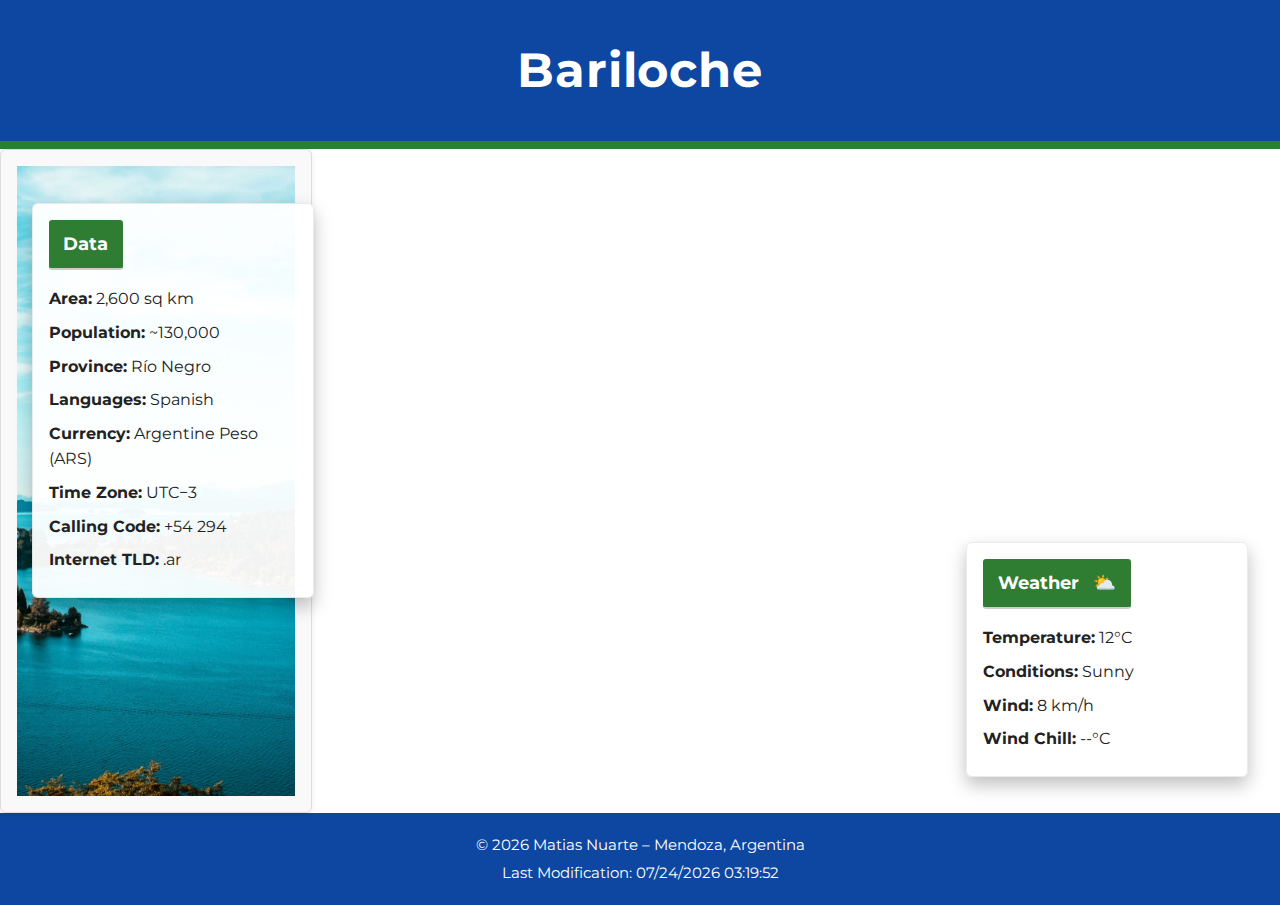
<file: place.html>
<!DOCTYPE html>
<html lang="en">
<head>
    <meta charset="UTF-8">
    <meta name="viewport" content="width=device-width, initial-scale=1.0" />
    <meta name="author" content="Matias Nuarte" />
    <meta name="description" content="Discover the beauty of Bariloche, a stunning destination known for its breathtaking landscapes, outdoor adventures, and vibrant culture." />
    <link rel="stylesheet" href="styles/place.css" />
    <link rel="stylesheet" href="styles/place-large.css" media="screen and (min-width: 768px)">
    <link href="https://fonts.googleapis.com/css2?family=Montserrat:wght@400;700&display=swap" rel="stylesheet">
    <script src="scripts/place.js" defer></script>
    <title>Bariloche – WDD 131</title>
</head>
<body>
  <header>
    <h1>Bariloche</h1>
  </header>
  <main class="grid-container">
    <section class="hero">
      <picture>
        <source srcset="images/bariloche_1.webp" media="(min-width: 768px)" />
        <source srcset="images/bariloche_2.webp" media="(max-width: 767px)" />
        <img src="images/bariloche_2.webp" alt="Scenic view of Bariloche" />
      </picture>
    </section>
    <section class="data">
      <h2>Data</h2>
      <p><strong>Area:</strong> 2,600 sq km</p>
      <p><strong>Population:</strong> ~130,000</p>
      <p><strong>Province:</strong> Río Negro</p>
      <p><strong>Languages:</strong> Spanish</p>
      <p><strong>Currency:</strong> Argentine Peso (ARS)</p>
      <p><strong>Time Zone:</strong> UTC−3</p>
      <p><strong>Calling Code:</strong> +54 294</p>
      <p><strong>Internet TLD:</strong> .ar</p>
    </section>
    <section class="weather">
      <h2>Weather <span class="desktop-icon">⛅</span></h2>
      <img src="images/weather.svg" alt="Weather icon" class="mobile-icon" />
      <p><strong>Temperature:</strong> <span id="temp">12</span>°C</p>
      <p><strong>Conditions:</strong> Sunny</p>
      <p><strong>Wind:</strong> <span id="wind">8</span> km/h</p>
      <p><strong>Wind Chill:</strong> <span id="windchill">--</span>°C</p>
    </section>
  </main>
  <footer>
    <p>&copy; <span id="currentyear"></span> Matias Nuarte – Mendoza, Argentina</p>
    <p>Last Modification: <span id="lastModified"></span></p>
  </footer>
</body>
</html>
</file>
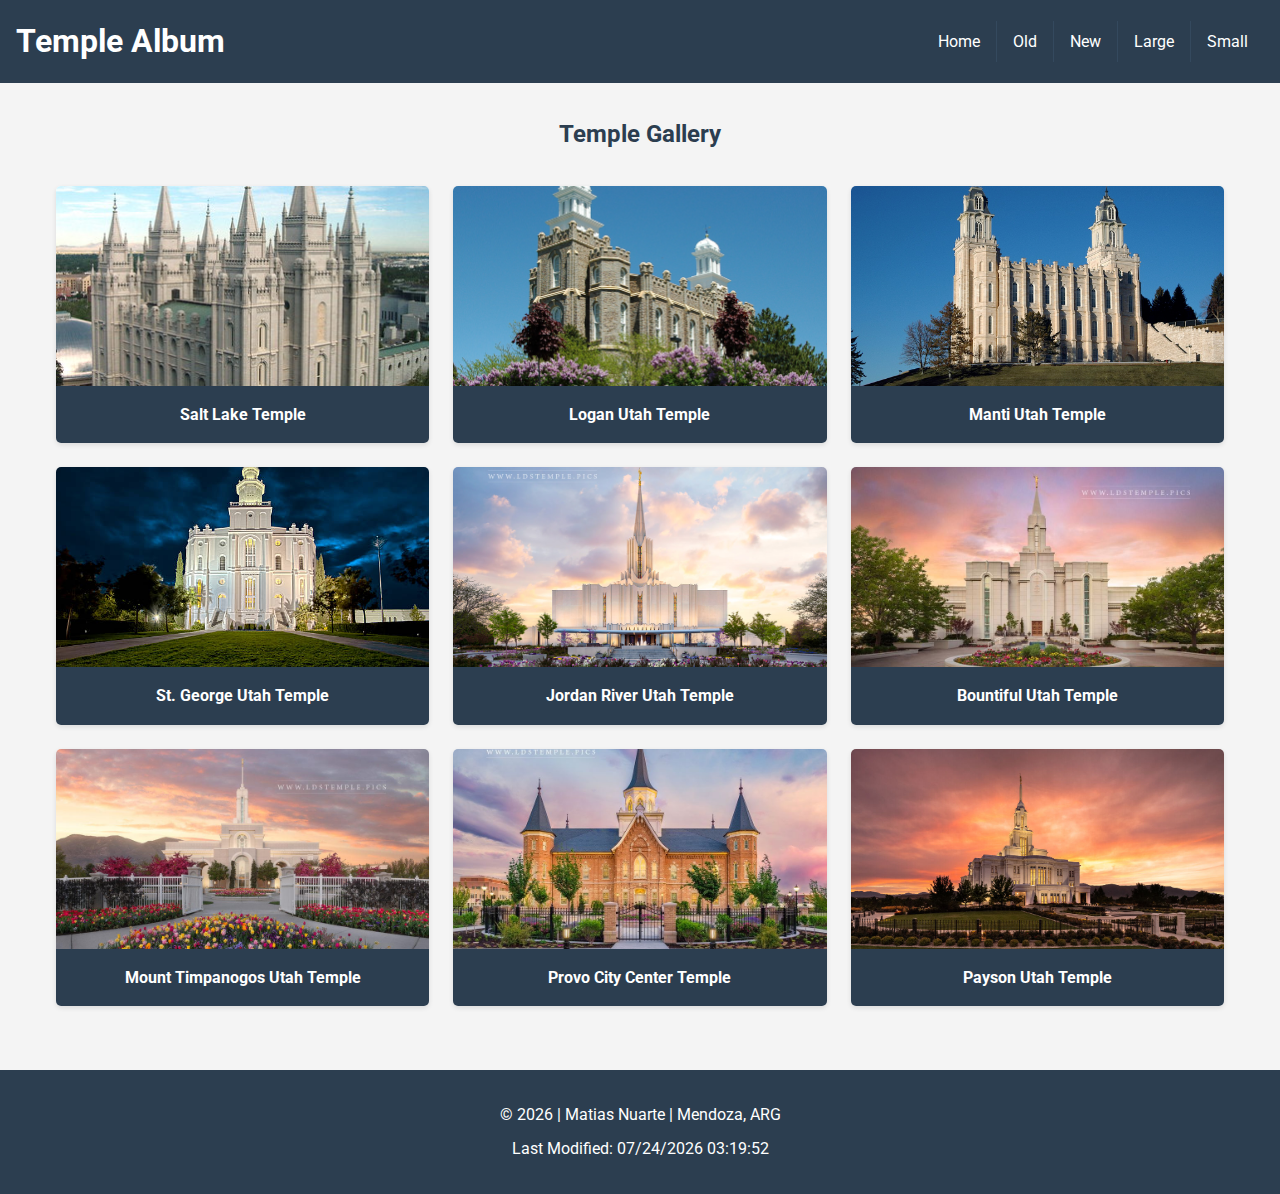
<file: temples.html>
<!DOCTYPE html>
<html lang="en">
<head>
    <meta charset="UTF-8">
    <meta name="viewport" content="width=device-width, initial-scale=1.0">
    <meta name="description" content="A gallery of beautiful temples">
    <meta name="author" content="Matias Nuarte">
    <title>Temple Album - WDD 131</title>
    <link rel="stylesheet" href="styles/temples.css">
    <link rel="stylesheet" href="styles/temples-large.css">
    <link href="https://fonts.googleapis.com/css2?family=Roboto:wght@400;700&display=swap" rel="stylesheet">
</head>
<body>
    <header>
        <h1>Temple Album</h1>
        <button id="menu-button">☰</button>
        <nav id="main-nav">
            <a href="#">Home</a>
            <a href="#">Old</a>
            <a href="#">New</a>
            <a href="#">Large</a>
            <a href="#">Small</a>
        </nav>
    </header>

    <main>
        <h2>Temple Gallery</h2>
        <div class="gallery">
            <figure>
                <img src="images/temple1.jpg" alt="Salt Lake Temple">
                <figcaption>Salt Lake Temple</figcaption>
            </figure>
            <figure>
                <img src="images/temple2.jpg" alt="Logan Utah Temple">
                <figcaption>Logan Utah Temple</figcaption>
            </figure>
            <figure>
                <img src="images/temple3.jpg" alt="Manti Utah Temple">
                <figcaption>Manti Utah Temple</figcaption>
            </figure>
            <figure>
                <img src="images/temple4.jpg" alt="St. George Utah Temple">
                <figcaption>St. George Utah Temple</figcaption>
            </figure>
            <figure>
                <img src="images/temple5.jpg" alt="Jordan River Utah Temple">
                <figcaption>Jordan River Utah Temple</figcaption>
            </figure>
            <figure>
                <img src="images/temple6.jpg" alt="Bountiful Utah Temple">
                <figcaption>Bountiful Utah Temple</figcaption>
            </figure>
            <figure>
                <img src="images/temple7.jpg" alt="Mount Timpanogos Utah Temple">
                <figcaption>Mount Timpanogos Utah Temple</figcaption>
            </figure>
            <figure>
                <img src="images/temple8.jpg" alt="Provo City Center Temple">
                <figcaption>Provo City Center Temple</figcaption>
            </figure>
            <figure>
                <img src="images/temple9.jpg" alt="Payson Utah Temple">
                <figcaption>Payson Utah Temple</figcaption>
            </figure>
        </div>
    </main>

    <footer>
        <p>&copy; <span id="currentyear"></span> | Matias Nuarte | Mendoza, ARG</p>
        <p id="lastmodified">Last Modified: <span id="lastmodified-date"></span></p>
    </footer>

    <script src="scripts/temples.js" defer></script>
</body>
</html>
</file>
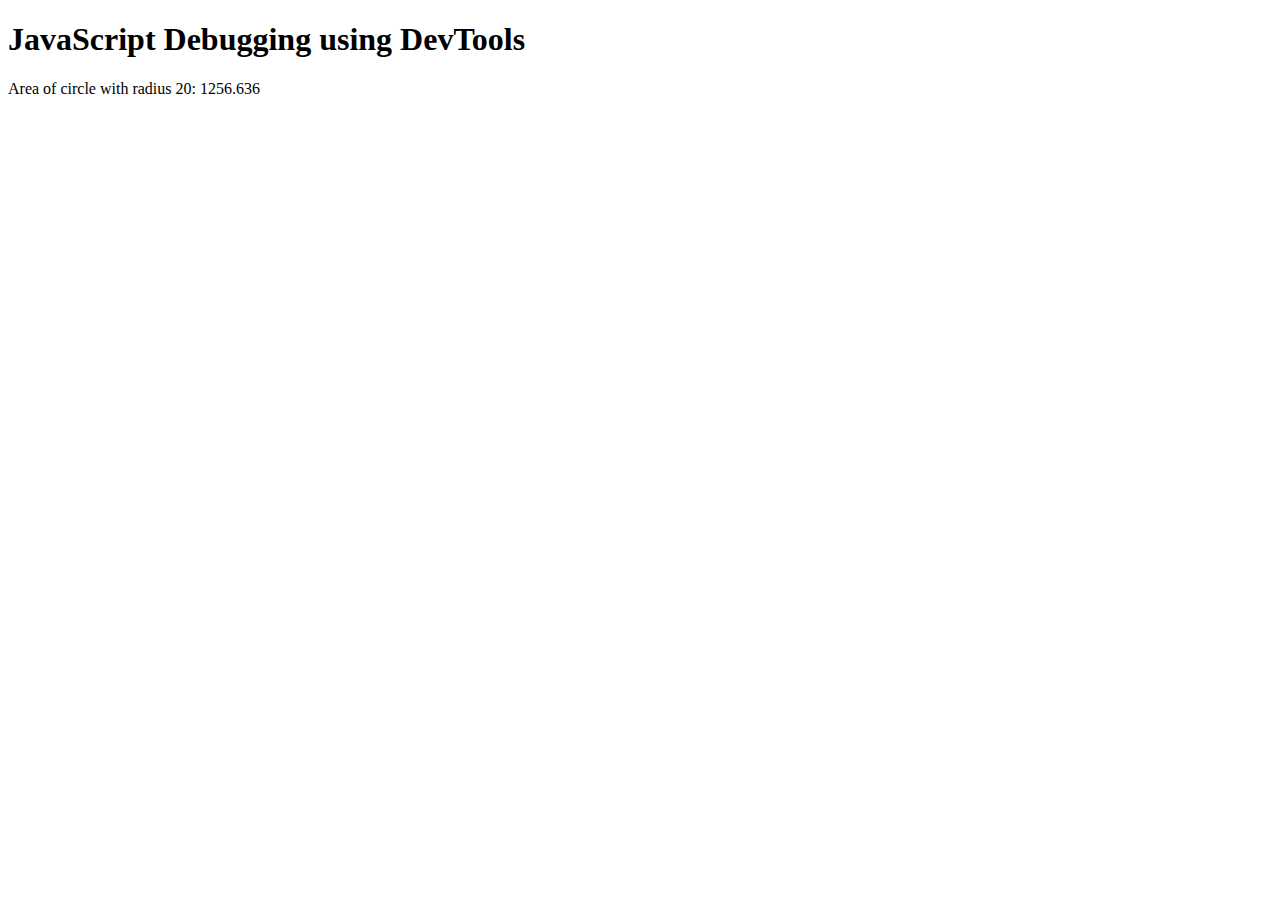
<file: w02/debugging.html>
<!DOCTYPE html>
<html lang="en">
<head>
    <meta charset="UTF-8">
    <meta name="viewport" content="width=device-width, initial-scale=1.0">
    <title>Document</title>
    <script src="scripts\debugging.js" defer></script>

</head>
<body>
    <h1>JavaScript Debugging using DevTools</h1>
    <p>Area of circle with radius <span id="radius"></span>: <span id="area"></span></p>
</body>
</html>
</file>
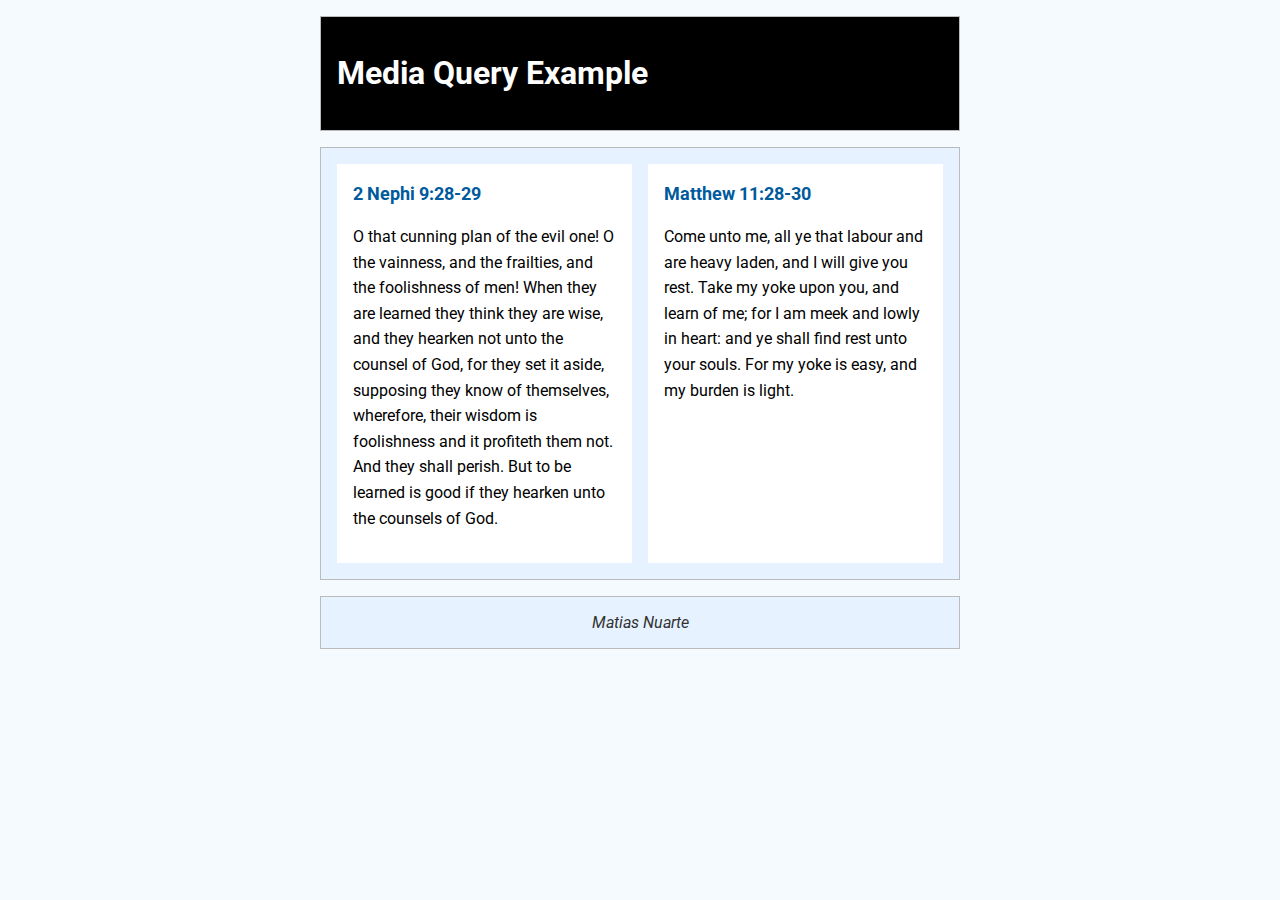
<file: w02/media-query.html>
<!DOCTYPE html>
<html lang="en">
<head>
    <meta charset="UTF-8">
    <meta name="viewport" content="width=device-width, initial-scale=1.0">
    <title>WDD 131 - Media Query Example</title>
    <meta name="description" content="Media query learning activity page.">
    <meta name="author" content="Matias Nuarte">
    <link rel="preconnect" href="https://fonts.googleapis.com">
    <link rel="preconnect" href="https://fonts.gstatic.com" crossorigin>
    <link href="https://fonts.googleapis.com/css2?family=Roboto&display=swap" rel="stylesheet">
    <link rel="stylesheet" href="styles/media-query.css">
    <link rel="stylesheet" href="styles/media-query-large.css">

</head>
<body>
    <header>
        <h1>Media Query Example</h1>
    </header>
    <main>
        <section>
            <h2>2 Nephi 9:28-29</h2>
            <p>O that cunning plan of the evil one! O the vainness, and the frailties, and the foolishness of men! When they are learned they think they are wise, and they hearken not unto the counsel of God, for they set it aside, supposing they know of themselves, wherefore, their wisdom is foolishness and it profiteth them not. And they shall perish. But to be learned is good if they hearken unto the counsels of God.</p>
        </section>
        
        <section>
            <h2>Matthew 11:28-30</h2>
            <p>Come unto me, all ye that labour and are heavy laden, and I will give you rest. Take my yoke upon you, and learn of me; for I am meek and lowly in heart: and ye shall find rest unto your souls. For my yoke is easy, and my burden is light.</p>
        </section>
    </main>

    <footer>
        Matias Nuarte
    </footer>
</body>
</html>
</file>
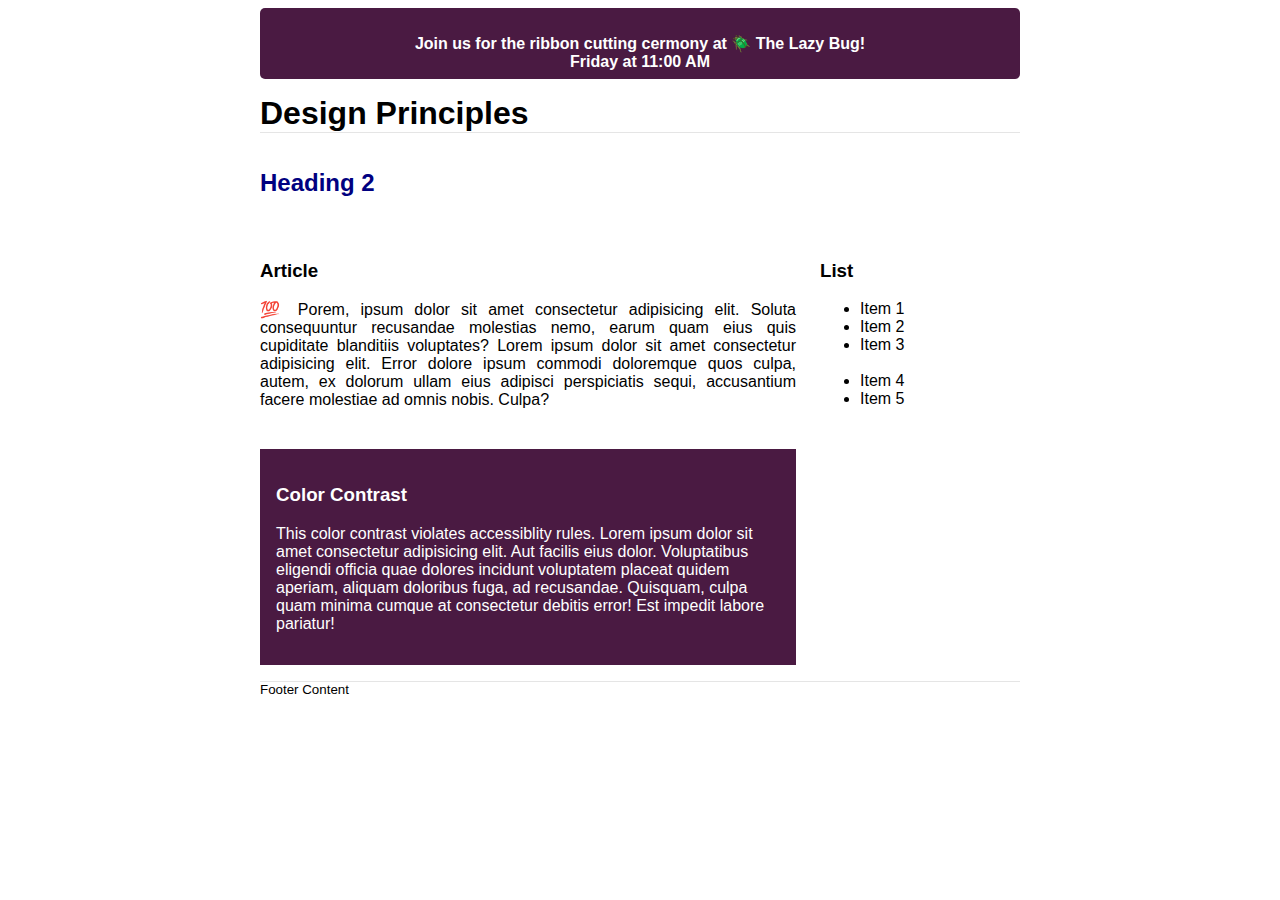
<file: week03/design.html>
<!DOCTYPE html>
<html lang="en">
<head>
    <meta charset="UTF-8">
    <meta name="viewport" content="width=device-width, initial-scale=1.0">
    <title>Document</title>
    <link rel="stylesheet" href="styles/design.css">

</head>
<body>
    <header>
        <div class="alternate"><br>Join us for the ribbon cutting cermony at 🪲 The Lazy Bug!<br>Friday at 11:00 AM</div>
        <h1>Design Principles</h1>
    </header>
    <main>
        <h2>Heading 2</h2>
        <section>
            <h3>Article</h3>
            <article>
                <p>💯 Porem, ipsum dolor sit amet consectetur adipisicing elit. Soluta consequuntur recusandae molestias nemo, earum quam eius quis cupiditate blanditiis voluptates? Lorem ipsum dolor sit amet consectetur adipisicing elit. Error dolore ipsum commodi doloremque quos culpa, autem, ex dolorum ullam eius adipisci perspiciatis sequi, accusantium facere molestiae ad omnis nobis. Culpa?</p>
            </article>
        </section>
        <section>
            <h3>List</h3>
            <ul>
                <li>Item 1</li>
                <li>Item 2</li>
                <li>Item 3<br><br></li>
                <li>Item 4</li>
                <li>Item 5</li>
            </ul>
        </section>
        <div class="callout">
            <h3>Color Contrast</h3>
            <p>This color contrast violates accessiblity rules. Lorem ipsum dolor sit amet consectetur adipisicing elit. Aut facilis eius dolor. Voluptatibus eligendi officia quae dolores incidunt voluptatem placeat quidem aperiam, aliquam doloribus fuga, ad recusandae. Quisquam, culpa quam minima cumque at consectetur debitis error! Est impedit labore pariatur!</p>
        </div>
    </main>
    <footer>
        Footer Content
    </footer>
</body>
</html>
</file>
<file: styles/place.css>
:root{
  --accent-green: #2e7d32;
  --accent-blue: #0d47a1;
  --card-bg: rgba(255,255,255,0.95);
}

* { box-sizing: border-box; }

html, body {
  height: 100%;
}

body {
  margin: 0;
  font-family: "Montserrat", Arial, sans-serif;
  background-color: #fff;
  color: #111;
  line-height: 1.6;
}

header {
  background-color: var(--accent-blue);
  border-bottom: 8px solid var(--accent-green);
  padding: clamp(1rem, 3vw, 2rem) 1rem;
  text-align: center;
  color: #fff;
}
header h1 {
  margin: 0;
  font-weight: 700;
  font-size: clamp(1.6rem, 6vw, 3.2rem);
  letter-spacing: 0.02em;
}

.grid-container {
  display: block;
  padding: 1rem;
}

section {
  background-color: #f9f9f9;
  padding: 1rem;
  margin-bottom: 1rem;
  border: 1px solid #ddd;
  border-radius: 6px;
  box-shadow: 0 2px 6px rgba(0,0,0,0.08);
}

section h2 {
  margin-top: 0;
  font-size: 1.25rem;
  border-bottom: 2px solid #ccc;
  padding-bottom: 0.5rem;
}

.hero picture,
.hero img {
  width: 100%;
  height: auto;
  display: block;
  border-radius: 6px;
  object-fit: cover;
}

.desktop-icon {
  display: none;
  margin-left: 0.5rem;
}
.mobile-icon {
  width: 36px;
  height: auto;
  margin: 0.25rem 0;
  display: inline-block;
}

footer {
  background-color: var(--accent-blue);
  color: #fff;
  text-align: center;
  padding: 1rem;
}
footer p {
  margin: 0.25rem 0;
  font-size: 0.95rem;
}

@media screen and (min-width: 768px) {
  .grid-container {
    display: grid;
    grid-template-columns: 1fr 2fr 1fr;
    gap: 1rem;
  }

  .desktop-icon {
    display: inline-block;
  }

  .mobile-icon {
    display: none;
  }

  section {
    margin-bottom: 0;
  }

  header h1 {
    font-size: 3rem;
  }
}
</file>
<file: styles/place-large.css>
.grid-container {
  position: relative;
  padding: 0;
}

.hero picture,
.hero img {
  width: 100%;
  height: clamp(50vh, 70vh, 80vh);
  display: block;
  object-fit: cover;
  border-radius: 0;
}


.hero {
  display: block;
}

.data,
.weather {
  position: absolute;
  background-color: rgba(255,255,255,0.95);
  padding: 1rem;
  border-radius: 6px;
  box-shadow: 0 8px 18px rgba(0,0,0,0.25);
  max-width: 360px;
  width: clamp(240px, 22vw, 360px);
  z-index: 5;
  border: 1px solid rgba(0,0,0,0.08);
}

.data {
  left: clamp(1rem, 3vw, 2rem);
  top: clamp(1rem, 6vh, 4rem);
}

.weather {
  right: clamp(1rem, 3vw, 2rem);
  bottom: clamp(1rem, 4vh, 2.5rem);
}

.data h2,
.weather h2 {
  margin: 0 0 0.5rem 0;
  padding: 0.6rem 0.9rem;
  background: var(--accent-green);
  color: #fff;
  display: inline-block;
  border-radius: 3px;
  font-size: 1.15rem;
}

.desktop-icon {
  display: inline-block;
  margin-left: 0.6rem;
}
.mobile-icon {
  display: none;
}

.data p,
.weather p {
  margin: 0.5rem 0;
  color: #222;
}

footer {
  margin-top: 0;
}
</file>
<file: styles/temples.css>
* {
    margin: 0;
    padding: 0;
    box-sizing: border-box;
}

body {
    font-family: 'Roboto', sans-serif;
    line-height: 1.6;
    background-color: #f4f4f4;
    color: #333;
}

header {
    background-color: #2c3e50;
    color: white;
    padding: 1rem;
    display: flex;
    justify-content: space-between;
    align-items: center;
    flex-wrap: wrap;
}

header h1 {
    font-size: 1.5rem;
}

#menu-button {
    background: none;
    border: none;
    color: white;
    font-size: 1.5rem;
    cursor: pointer;
    padding: 0.5rem;
}

#main-nav {
    display: none;
    width: 100%;
    margin-top: 1rem;
}

#main-nav.show {
    display: flex;
    flex-direction: column;
}

#main-nav a {
    color: white;
    text-decoration: none;
    padding: 0.7rem;
    border-bottom: 1px solid #34495e;
    transition: background-color 0.3s;
}

#main-nav a:hover {
    background-color: #34495e;
}

main {
    max-width: 1200px;
    margin: 0 auto;
    padding: 2rem 1rem;
}

main h2 {
    text-align: center;
    margin-bottom: 2rem;
    color: #2c3e50;
}

.gallery {
    display: grid;
    grid-template-columns: 1fr;
    gap: 1.5rem;
}

figure {
    background: white;
    border-radius: 5px;
    overflow: hidden;
    box-shadow: 0 2px 5px rgba(0,0,0,0.1);
}

figure img {
    width: 100%;
    height: 200px;
    object-fit: cover;
    display: block;
}

figcaption {
    padding: 1rem;
    text-align: center;
    background-color: #2c3e50;
    color: white;
    font-weight: bold;
}

footer {
    background-color: #2c3e50;
    color: white;
    text-align: center;
    padding: 1.5rem;
    margin-top: 2rem;
}

footer p {
    margin: 0.5rem 0;
}
</file>
<file: styles/temples-large.css>
@media (min-width: 768px) {
    #menu-button {
        display: none;
    }
    
    #main-nav {
        display: flex;
        width: auto;
        margin-top: 0;
        flex-direction: row;
    }
    
    #main-nav a {
        border-bottom: none;
        border-right: 1px solid #34495e;
        padding: 0.5rem 1rem;
    }
    
    #main-nav a:last-child {
        border-right: none;
    }
    
    .gallery {
        grid-template-columns: repeat(3, 1fr);
    }
    
    header {
        flex-wrap: nowrap;
    }
    
    header h1 {
        font-size: 2rem;
    }
}
</file>
<file: w02/styles/media-query.css>
body {
    font-family: 'Roboto', sans-serif;
    background-color: #f5faff;
}

header, main, footer {
    max-width: 640px;
    margin: 1rem auto;
    border: 1px solid #bbb;
    padding: 1rem;
    background-color: #e6f2ff;
    box-sizing: border-box;
}

main {
    display: grid;
    grid-template-columns: 1fr;
    gap: 1rem;
}

section {
    padding: 1rem;
    background-color: #fff;
    line-height: 1.6;
}

section h2 {
    margin-top: 0;
    font-size: 1.1rem;
    color: #005a9c;
}

footer {
    text-align: center;
    font-style: italic;
    color: #333;
}
</file>
<file: w02/styles/media-query-large.css>
@media screen and (min-width: 500px) {
    header {
        background-color: #000;
        color: white;
    }
    
    main {
        grid-template-columns: 1fr 1fr;
    }
}
</file>
<file: week03/styles/design.css>
body {
	font-family: Roboto, helvetica, sans-serif;
}

header,
main,
footer {
	max-width: 760px;
	margin: 0 auto;
}

.alternate {
    text-align: center;
    background-color: #4a1a42;
    color: white;
    font-weight: bold;
    padding: 0.5rem;
    margin-bottom: 1rem;
    border-radius: 5px;
}

h1 {
	border-bottom: 1px solid rgba(0, 0, 0, 0.1);
    margin: 1rem 0;
}

main {
	display: grid;
    grid-template-columns: 1fr 200px;
    grid-gap: 1.5rem;
}

h2 {
	color: navy;
	text-align: left;
    grid-column: 1/3;
}

article p {
	text-align: justify;
}

.callout {
	color: #ffffff;
	background-color: #4a1a42;
    padding: 1rem;
}

footer {
	margin-top: 1rem;
	border-top: 1px solid rgba(0, 0, 0, 0.1);
	font-size: smaller;
	text-align: left;
}
</file>
